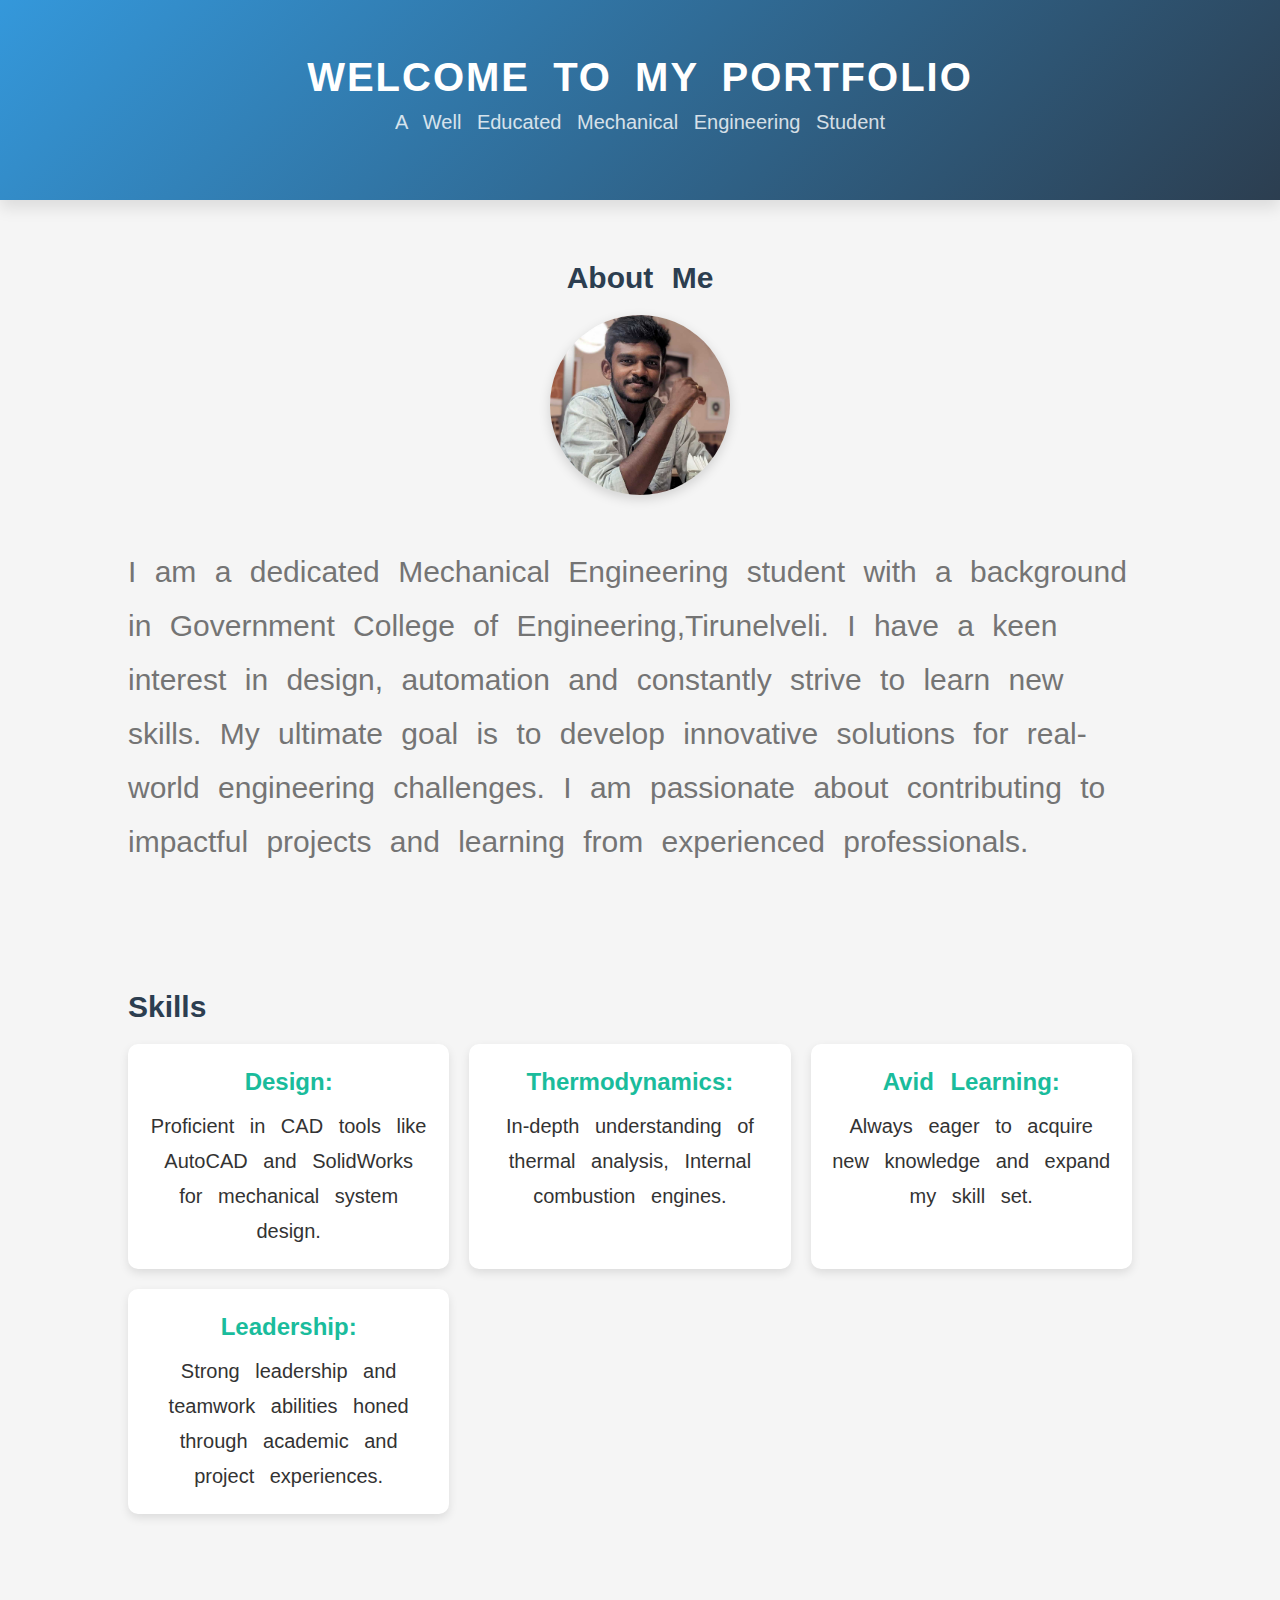
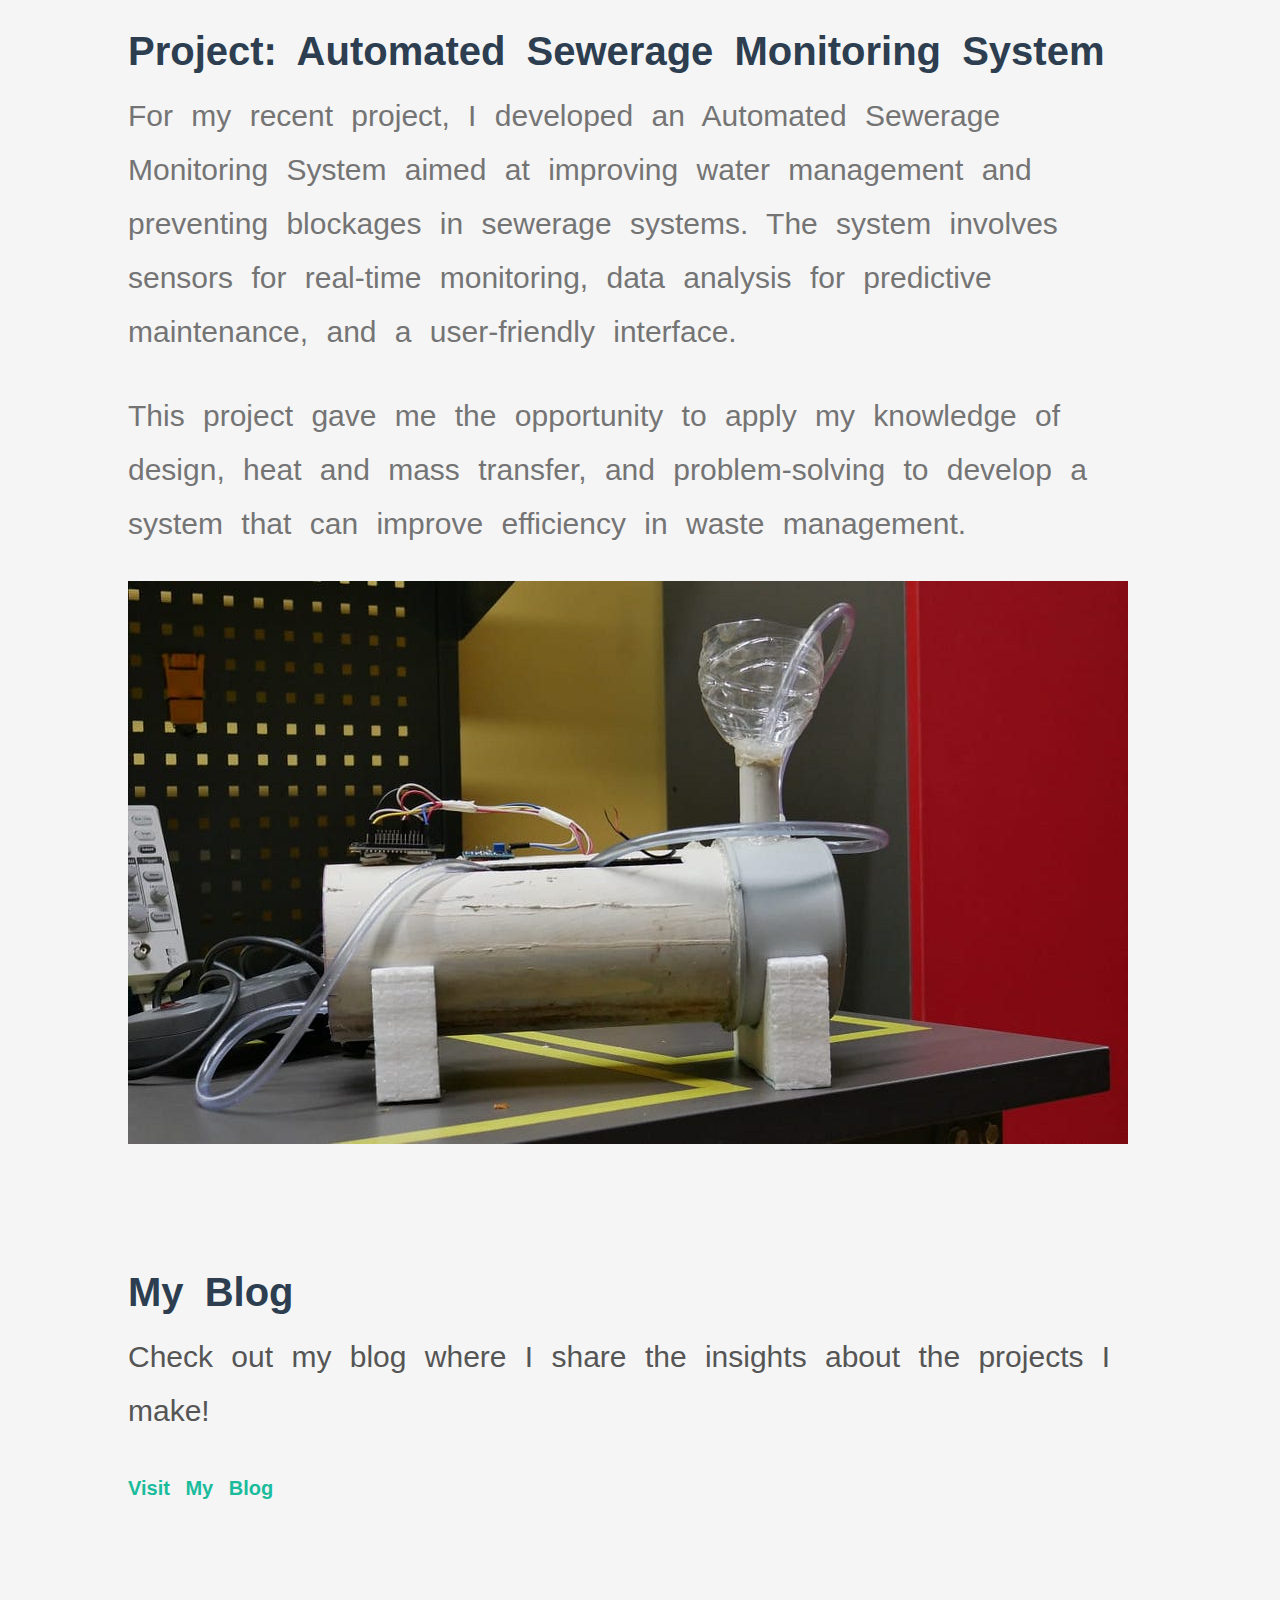
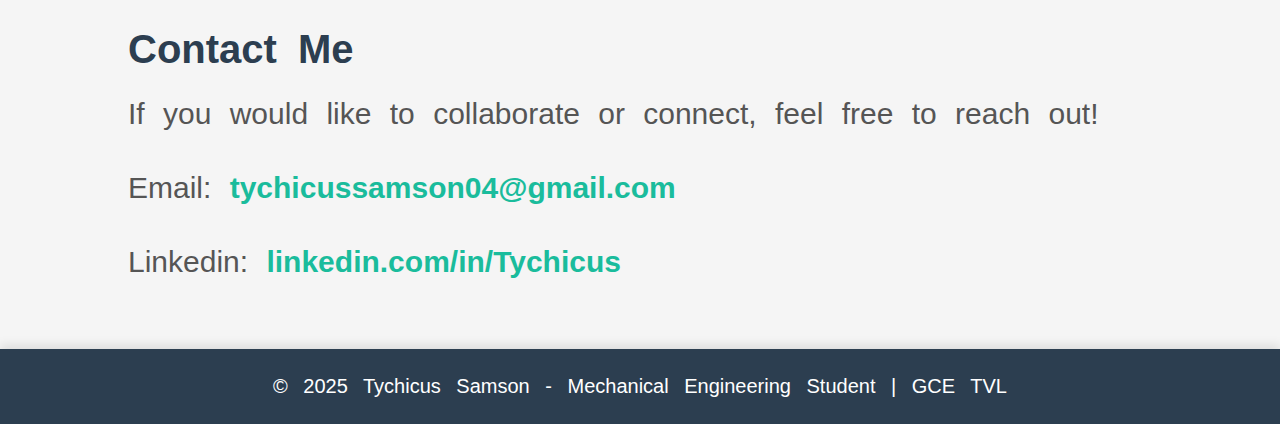
<file: index.html>
<!DOCTYPE html>
<html lang="en">
<head>
    <meta charset="UTF-8">
    <meta name="viewport" content="width=device-width, initial-scale=1.0">
    <meta name="author" content="Your Name">
    <title>Mechanical Engineering Portfolio</title>
    <link rel="stylesheet" href="styles.css">
</head>
<body>
    <header>
        <div class="container">
            <h1>Welcome to My Portfolio</h1>
            <p> A Well Educated Mechanical Engineering Student</p>
        </div>
    </header>

    <section id="about">
        <div class="container">
            <h2>About Me</h2>
            <div class="profile-image">
                <img src="profile.jpg"alt="My Profile Picture" class="profile-img">
            </div>
            <p>
                I am a dedicated Mechanical Engineering student with a background in Government College of Engineering,Tirunelveli. I have a keen interest in design, automation and constantly strive to learn new skills. My ultimate goal is to develop innovative solutions for real-world engineering challenges. I am passionate about contributing to impactful projects and learning from experienced professionals.
            </p>
         </div>
    </section>

    <section id="skills">
        <div class="container">
            <h2>Skills</h2>
            <ul>
                <li><strong>Design:</strong> Proficient in CAD tools like AutoCAD and SolidWorks for mechanical system design.</li>
                <li><strong>Thermodynamics:</strong> In-depth understanding of thermal analysis, Internal combustion engines.</li>
                <li><strong>Avid Learning:</strong> Always eager to acquire new knowledge and expand my skill set.</li>
                <li><strong>Leadership:</strong> Strong leadership and teamwork abilities honed through academic and project experiences.</li>
            </ul>
        </div>
    </section>

    <section id="project">
        <div class="container">
            <h2>Project: Automated Sewerage Monitoring System</h2>
            <div class="project-content">
                <p>
                    For my recent project, I developed an Automated Sewerage Monitoring System aimed at improving water management and preventing blockages in sewerage systems. The system involves sensors for real-time monitoring, data analysis for predictive maintenance, and a user-friendly interface.
                </p>
                <p>
                    This project gave me the opportunity to apply my knowledge of design, heat and mass transfer, and problem-solving to develop a system that can improve efficiency in waste management.
                </p>
                <img src="sewerage-monitoring-system.jpg" alt="Automated Sewerage Monitoring System" class="project-img">
            </div>
        </div>
    </section>

    <section id="blog">
        <div class="container">
            <h2>My Blog</h2>
            <p>Check out my blog where I share the insights about the projects I make!</p>
            <p><a href="https://medium.com/@tychicussamson04/automated-sewage-monitoring-system-526f819106fb" target="_blank" class="blog-link">Visit My Blog</a></p>
        </div>
    </section>

    <section id="contact">
        <div class="container">
            <h2>Contact Me</h2>
            <p>If you would like to collaborate or connect, feel free to reach out!</p>
            <p>Email: <a href="mailto:your.email@example.com">tychicussamson04@gmail.com</a></p>
            <p>Linkedin: <a href="https://www.linkedin.com/in/tychicus-samson-555934235?utm_source=share&utm_campaign=share_via&utm_content=profile&utm_medium=android_app">linkedin.com/in/Tychicus</a></p>
        </div>
    </section>

    <footer>
        <div class="container">
            <p>&copy; 2025 Tychicus Samson - Mechanical Engineering Student | GCE TVL </p>
        </div>
    </footer>
</body>
</html>
</file>
<file: styles.css>
/* Reset default margin, padding, and box-sizing */
* {
    margin: 0;
    padding: 0;
    box-sizing: border-box;
}


body {
    font-family: 'Roboto', sans-serif;
    line-height: 1.6;
    background-color: #f5f5f5;
    color: #333;
    overflow-x: hidden;
}


header {
    background: linear-gradient(135deg, #1abc9c, #2c3e50); /* Gradient Background */
    color: #fff;
    padding: 60px 0;
    text-align: center;
    box-shadow: 0px 8px 15px rgba(0, 0, 0, 0.1);
    transition: background 0.3s ease;
}

header:hover {
    background: linear-gradient(135deg, #3498db, #2c3e50); /* Hover effect on header */
}

header h1 {
    font-size: 40px;
    margin-bottom: 10px;
    letter-spacing: 2px;
    text-transform: uppercase;
    animation: fadeIn 2s ease-in-out;
}

header p {
    font-size: 20 px;
    font-weight: 400;
    opacity: 0.8;
}


.container {
    width: 80%;
    margin: 0 auto;
    max-width: 1200px;
    font-size:20px;
    word-spacing:10px;
    line-height:35px; 
}


section {
    padding: 60px 0;
    animation: fadeInSection 1.5s ease-out;
}

/* About Section */
#about h2 {
    font-size: 30px;
    margin-bottom: 10px;
    color: #2c3e50;
    font-weight: 600;
    text-align: center;
}

.profile-img {
    width: 180px;
    height: 180px;
    border-radius: 50%;
    object-fit:cover;
    margin-bottom: 30px;
    box-shadow: 0 4px 12px rgba(0, 0, 0, 0.15);
    transition: transform 0.3s ease;
}
.profile-image {
    display: flex;
    justify-content: center; /* Centers horizontally */
    align-items: center;
    margin: 20px 0;
}
.profile-img:hover {
    transform: scale(1.1);
}

#about p {
    font-size: 30px;
    line-height: 1.8;
    color: #555;
    margin-top: 20px;
    opacity: 0.8;
}


#skills h2 {
    font-size: 30px;
    margin-bottom: 20px;
    color: #2c3e50;
    font-weight: 600;
}

#skills ul {
    list-style: none;
    display: flex;
    flex-wrap: wrap;
    gap: 20px;
}

#skills ul li {
    background: #fff;
    border-radius: 10px;
    padding: 20px;
    width: calc(33.33% - 20px);
    box-shadow: 0 4px 10px rgba(0, 0, 0, 0.1);
    text-align: center;
    transition: transform 0.3s ease, box-shadow 0.3s ease;
}

#skills ul li:hover {
    transform: translateY(-10px);
    box-shadow: 0 6px 20px rgba(0, 0, 0, 0.2);
}

#skills ul li strong {
    color: #1abc9c; /* Green color for skill names */
    font-size: 1.2em;
    display: block;
    margin-bottom: 10px;
}

#skills ul li p {
    font-size: 1.1em;
    color: #777;
}

/* Project Section */
#project h2 {
    font-size: 40px;
    margin-bottom: 20px;
    color: #2c3e50;
    font-weight: 600;
}

.project-content p {
    font-size: 30px;
    margin-bottom: 30px;
    color: #555;
    line-height: 1.8;
    opacity: 0.8;
}

.project-image {
    max-width: 100%;
    height: auto;
    border-radius: 15px;
    box-shadow: 0 8px 25px rgba(0, 0, 0, 0.15);
    transition: transform 0.3s ease, box-shadow 0.3s ease;
}

.project-image {
    display: flex;
    justify-content: center; /* Centers horizontally */
    align-items: center;
    margin: 60px 0;
}
.project-image:hover {
    transform: scale(1.05);
    box-shadow: 0 10px 40px rgba(0, 0, 0, 0.2);
}

/* Blog Section */
#blog h2 {
    font-size: 40px;
    margin-bottom: 20px;
    color: #2c3e50;
    font-weight: 600;
}
#blog p {
    font-size:30px;
    color: #555;
    line-height: 1.8;
    margin-top: 20px;
}

.blog-link {
    color: #1abc9c;
    font-weight: bold;
    text-decoration: none;
    font-size: 20px;
    transition: color 0.3s ease;
}

.blog-link:hover {
    color: #3498db; /* Blue color on hover */
    text-decoration: underline;
}

/* Contact Section */
#contact h2 {
    font-size: 40px;
    margin-bottom: 20px;
    color: #2c3e50;
    font-weight: 600;
}

#contact p {
    font-size:30px;
    color: #555;
    line-height: 1.8;
    margin-top: 20px;
}

#contact a {
    color: #1abc9c;
    text-decoration: none;
    font-weight: bold;
    transition: color 0.3s ease;
}

#contact a:hover {
    color: #3498db; /* Blue color on hover */
    text-decoration: underline;
}

/* Footer Section */
footer {
    background-color: #2c3e50;
    color: #fff;
    text-align: center;
    padding: 20px 0;
    box-shadow: 0 -4px 10px rgba(0, 0, 0, 0.1);
}

footer p {
    font-size: 1em;
}

/* Animation Keyframes */
@keyframes fadeIn {
    0% {
        opacity: 0;
        transform: translateY(20px);
    }
    100% {
        opacity: 1;
        transform: translateY(0);
    }
}

@keyframes fadeInSection {
    0% {
        opacity: 0;
        transform: translateY(20px);
    }
    100% {
        opacity: 1;
        transform: translateY(0);
    }
}

/* Responsive Design */
@media (max-width: 768px) {
    .container {
        width: 90%;
    }

    header h1 {
        font-size: 2.2em;
    }

    header p {
        font-size: 1em;
    }

    .profile-img {
        width: 150px;
        height: 150px;
    }

    #skills ul li {
        width: calc(50% - 20px);
    }

    #skills ul li strong {
        font-size: 1.1em;
    }

    #project h2,
    #skills h2,
    #about h2,
    #contact h2 {
        font-size: 2em;
    }

    .project-image {
        margin-top: 10px;
    }

    footer p {
        font-size: 0.9em;
    }
}

@media (max-width: 480px) {
    header h1 {
        font-size: 1.8em;
    }

    .profile-img {
        width: 120px;
        height: 120px;
    }

    #skills ul li {
        width: calc(100% - 20px);
    }

    .project-image {
        margin-top: 10px;
    }

    footer p {
        font-size: 0.8em;
    }
}
</file>
